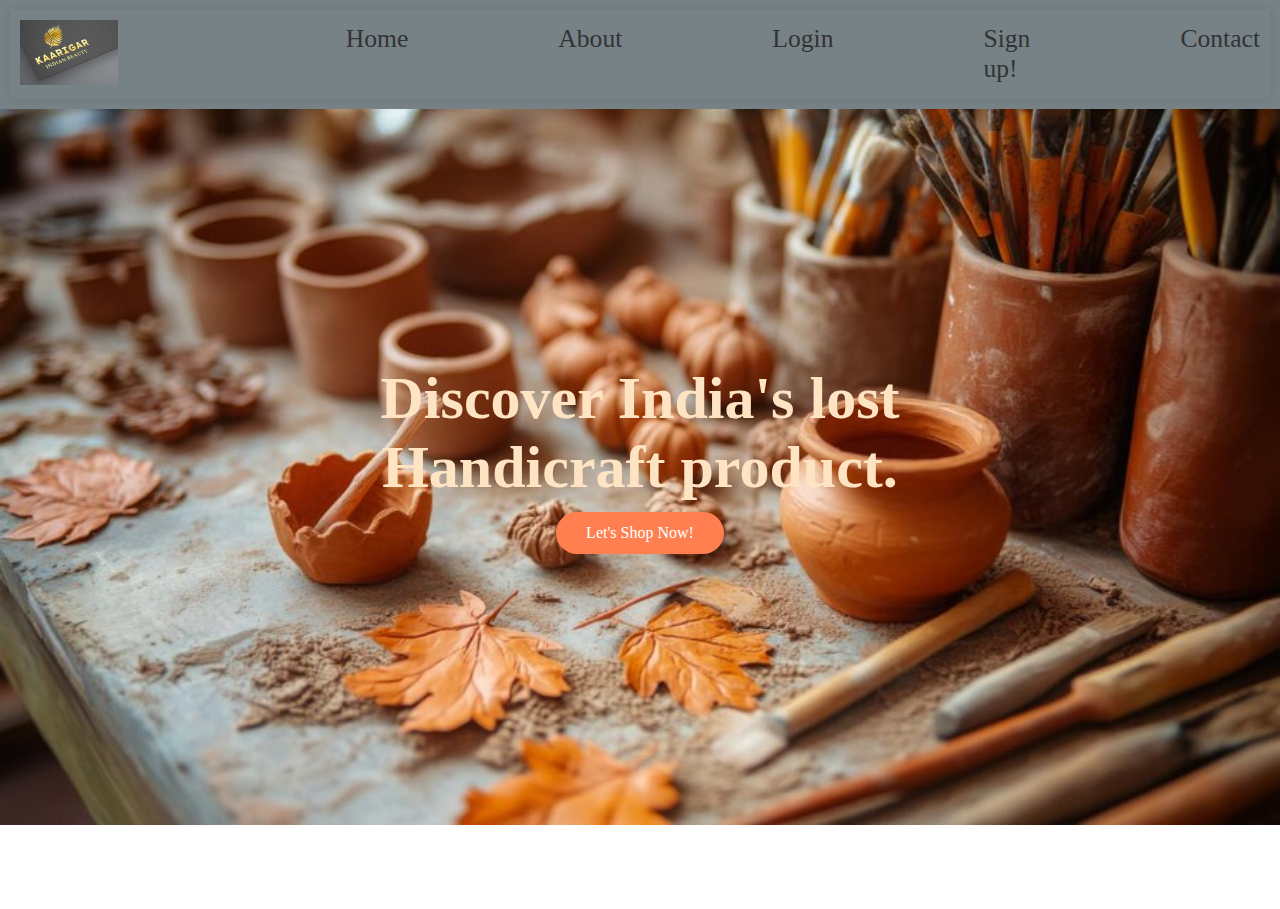
<file: index.html>
<!DOCTYPE html>
<html lang="en">
<head>
    <meta charset="UTF-8">
    <meta name="viewport" content="width=device-width, initial-scale=1.0">
    <title>Kaarigar</title>
    <link rel="stylesheet" href="style.css"/>
</head>
<body>
    <header>
        <header>
            <div class="logo">
                <a href="#"><img src="logo.jpg" alt="logo"></a>
            </div>
            <nav class="nav-menu">
                <ul>
                    <li ><a href="index.html">Home</a></li>
                    <li><a href="about.html">About</a></li>
                    <li><a href="login.html">Login</a></li>
                    <li><a href="signup.html">Sign up!</a></li>
                    <li><a href="contact.html">Contact</a></li>
                </ul>
            </nav>
        </header>
    </header>
    <main>
        <section class="hero">
            <div class="hero-image">
                <img src="rt40.jpg" alt="Hero image"/>
            </div>
            <div class="hero-content">
                <h1>Discover India's lost Handicraft product.</h1>
                <a href="letsshopnow.html" class="hero-button">Let's Shop Now!</a>
            </div>
        </section>
    </main>
</body>
</html>
</file>
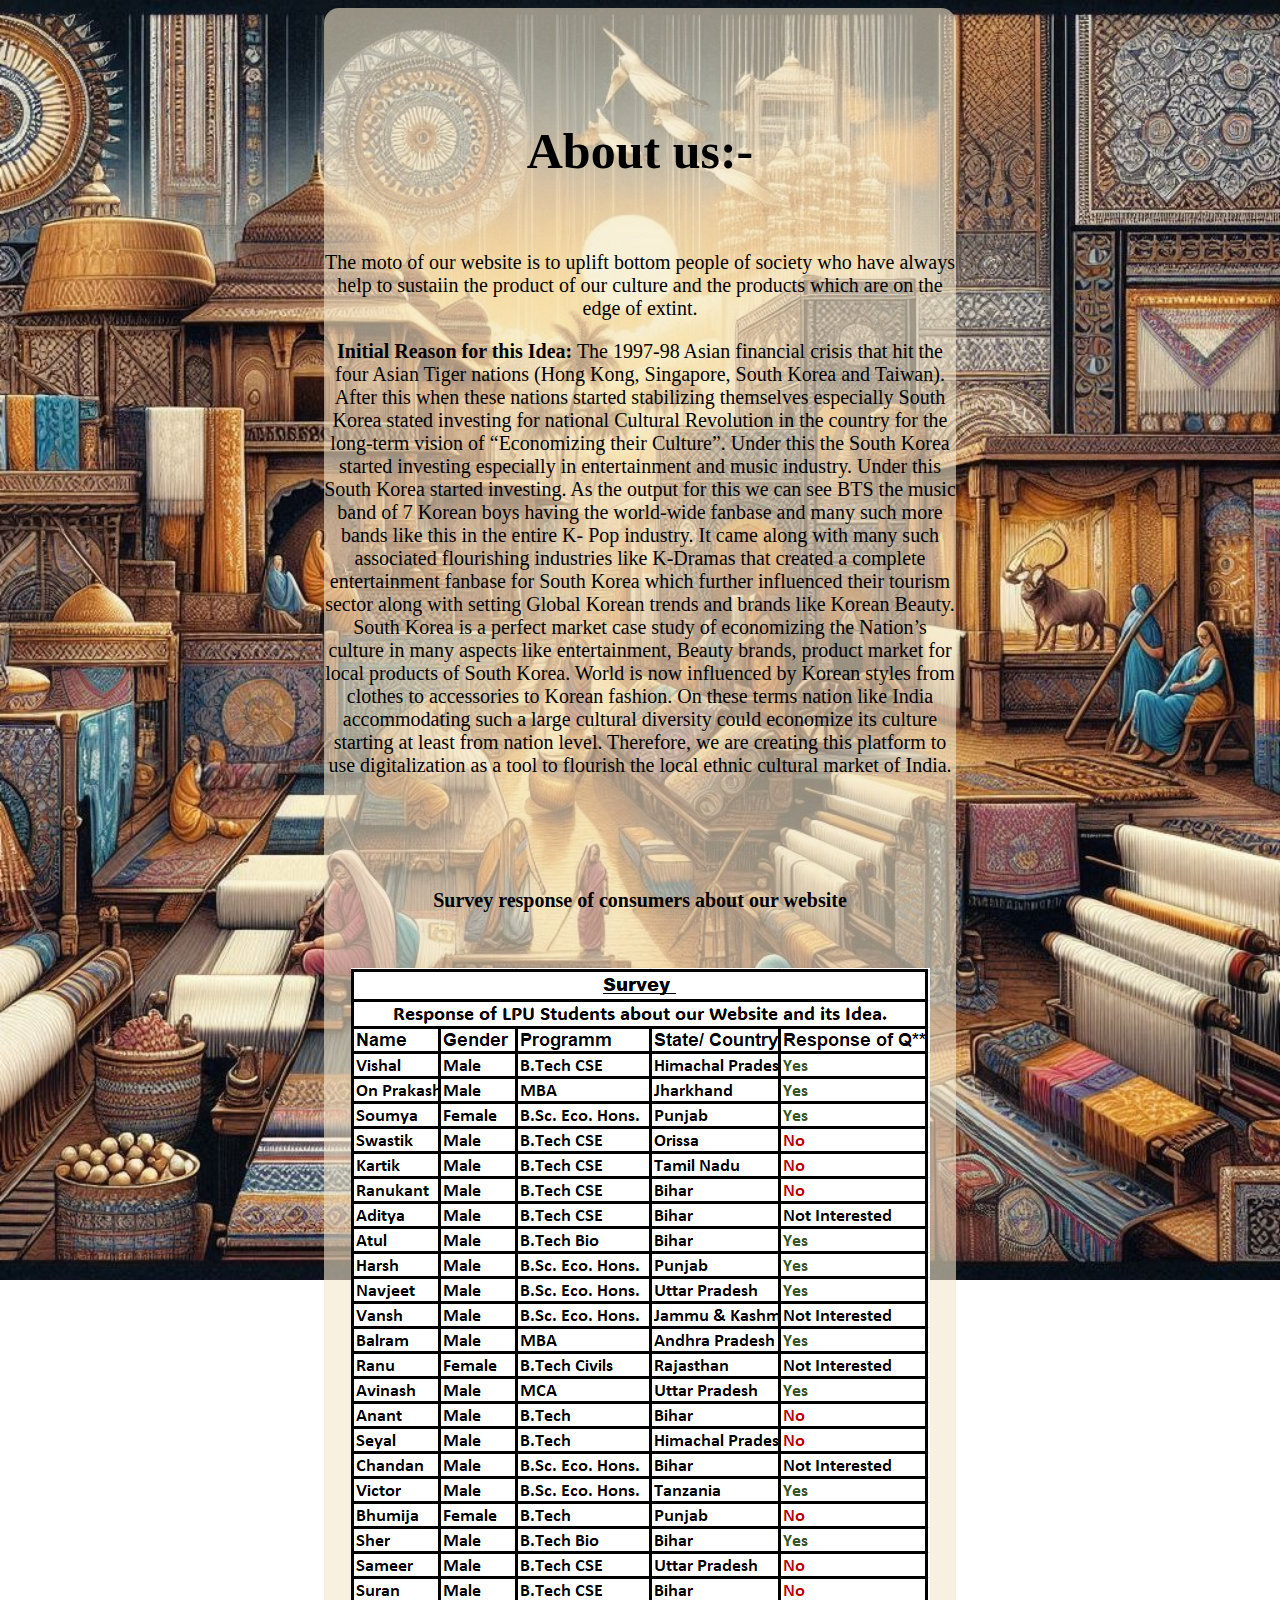
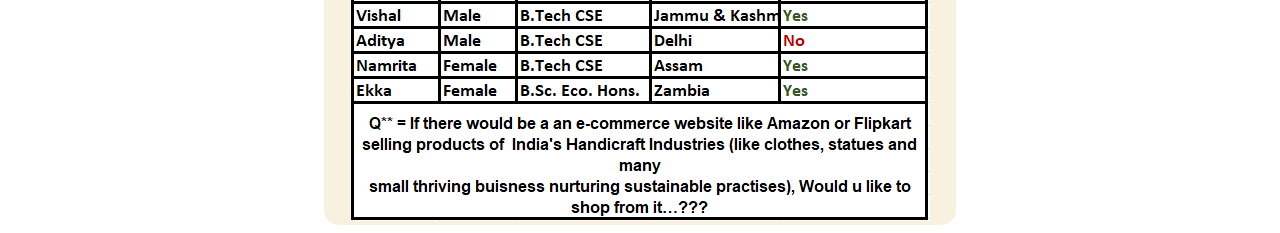
<file: about.html>
<!DOCTYPE html>
<html lang="en">
<head>
    <meta charset="UTF-8">
    <meta name="viewport" content="width=device-width, initial-scale=1.0">
    <div class="link"><a href="home.html"></a></div>
    <title>About Us!</title>
    <style>
        body{
            background-image: url(Designer\(10\).jpg);
            background-repeat: no-repeat;
            background-size: cover;
            background-attachment: fixed;
        }
        #maindiv{
            background-color: rgba(245,232,203,0.596);
            width: 50%;
            border-radius: 15px;
        }
        h1{
            text-align: center;
            font-size: 50px;
        }
        form{
            padding:40px;
            text-align: left;
        }
        
        textarea{
            width: 100px;
        }
        p{
            font-size: 20px;
        }
        #survey{
            text-align: center;
        }
    </style>
</head>
<body>
    <center>
        <div id="maindiv">
        <form name="my form"></form>
        <h1>About us:-</h1><br>
            
            <p>The moto of our website is to uplift bottom people of society who have always help 
                to sustaiin the product of our culture and the products which are on the edge of
                extint. 
            </p>
            <p><b>Initial Reason for this Idea:</b>
                The 1997-98 Asian financial crisis that hit the four Asian Tiger nations (Hong
                Kong, Singapore, South Korea and Taiwan). After this when these nations
                started stabilizing themselves especially South Korea stated investing for
                national Cultural Revolution in the country for the long-term vision of
                “Economizing their Culture”. Under this the South Korea started investing
                especially in entertainment and music industry. Under this South Korea started
                investing. As the output for this we can see BTS the music band of 7 Korean
                boys having the world-wide fanbase and many such more bands like this in the
                entire K- Pop industry. It came along with many such associated flourishing
                industries like K-Dramas that created a complete entertainment fanbase for
                South Korea which further influenced their tourism sector along with setting
                Global Korean trends and brands like Korean Beauty.
                 South Korea is a perfect market case study
                of economizing the Nation’s culture in many aspects like entertainment, Beauty
                brands, product market for local products of South Korea. World is now
                influenced by Korean styles from clothes to accessories to Korean fashion.
                 On these terms nation like India accommodating such a large
                cultural diversity could economize its culture starting at least from nation level.
                Therefore, we are creating this platform to use digitalization as a tool to
                flourish the local ethnic cultural market of India.
                </p><br><br><br><br>
            <p id="survey"><b>Survey response of consumers about our website</b></p><br><br>
            <img src="image.png" alt="survey">
            </div>
        </form>
    </center>
    </div>
</file>
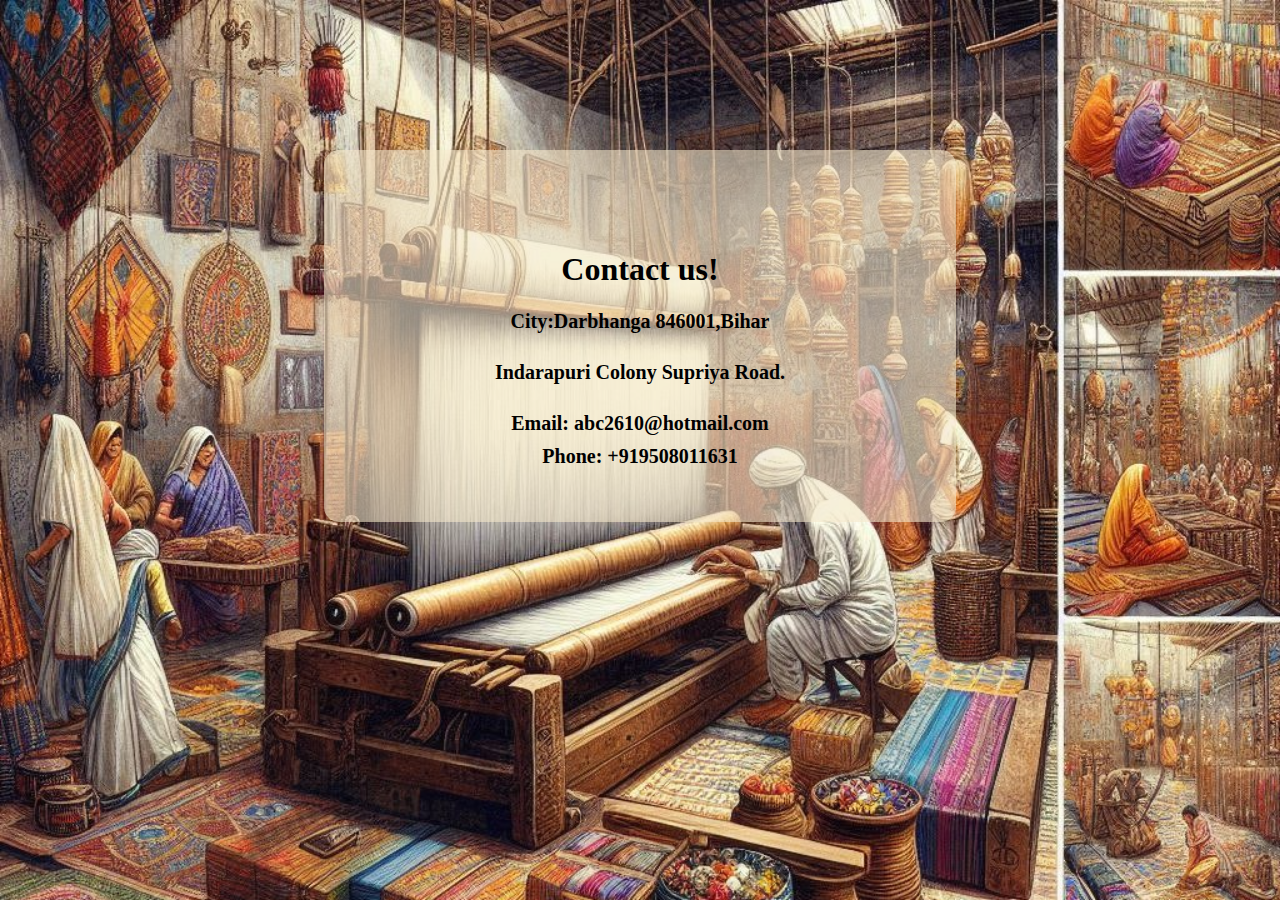
<file: contact.html>
<!DOCTYPE html>
<html lang="en">
<head>
    <meta charset="UTF-8">
    <meta name="viewport" content="width=device-width, initial-scale=1.0">
    <div class="link"><a href="home.html"></a></div>
    <title>Sign up!</title>
    <style>
        body{
            background-image: url(Designer\(11\).jpg);
            background-repeat: no-repeat;
            background-size: cover;
            background-attachment: fixed;
        }
        #maindiv{
            margin-top: 150px;
            background-color: rgba(245,232,203,0.596);
            width: 50%;
            border-radius: 15px;
        }
        h1{
            text-align: center;
        }
        form{
            padding:40px;
            text-align: left;
        }
        label{
            display: block;
            margin-top: 10px;
            font-size: 20px;
            font-weight: bold;
            color: black;
        }
        
       
        
        
    </style>
</head>
<body>
    <center>
        <div id="maindiv">
        <form name="my form"></form>
        <h1>Contact us!</h1>
            


            


            <label for="cities">City:Darbhanga 846001,Bihar</label>
            <br>


            <label for="address">Indarapuri Colony Supriya Road.</label>
            <br>


            
            <label for="email">Email: abc2610@hotmail.com </label>
           
            




            <label for ="phone">Phone:  +919508011631</label>
            <br><br><br>

           


           
           
        </form>
    </div>
</file>
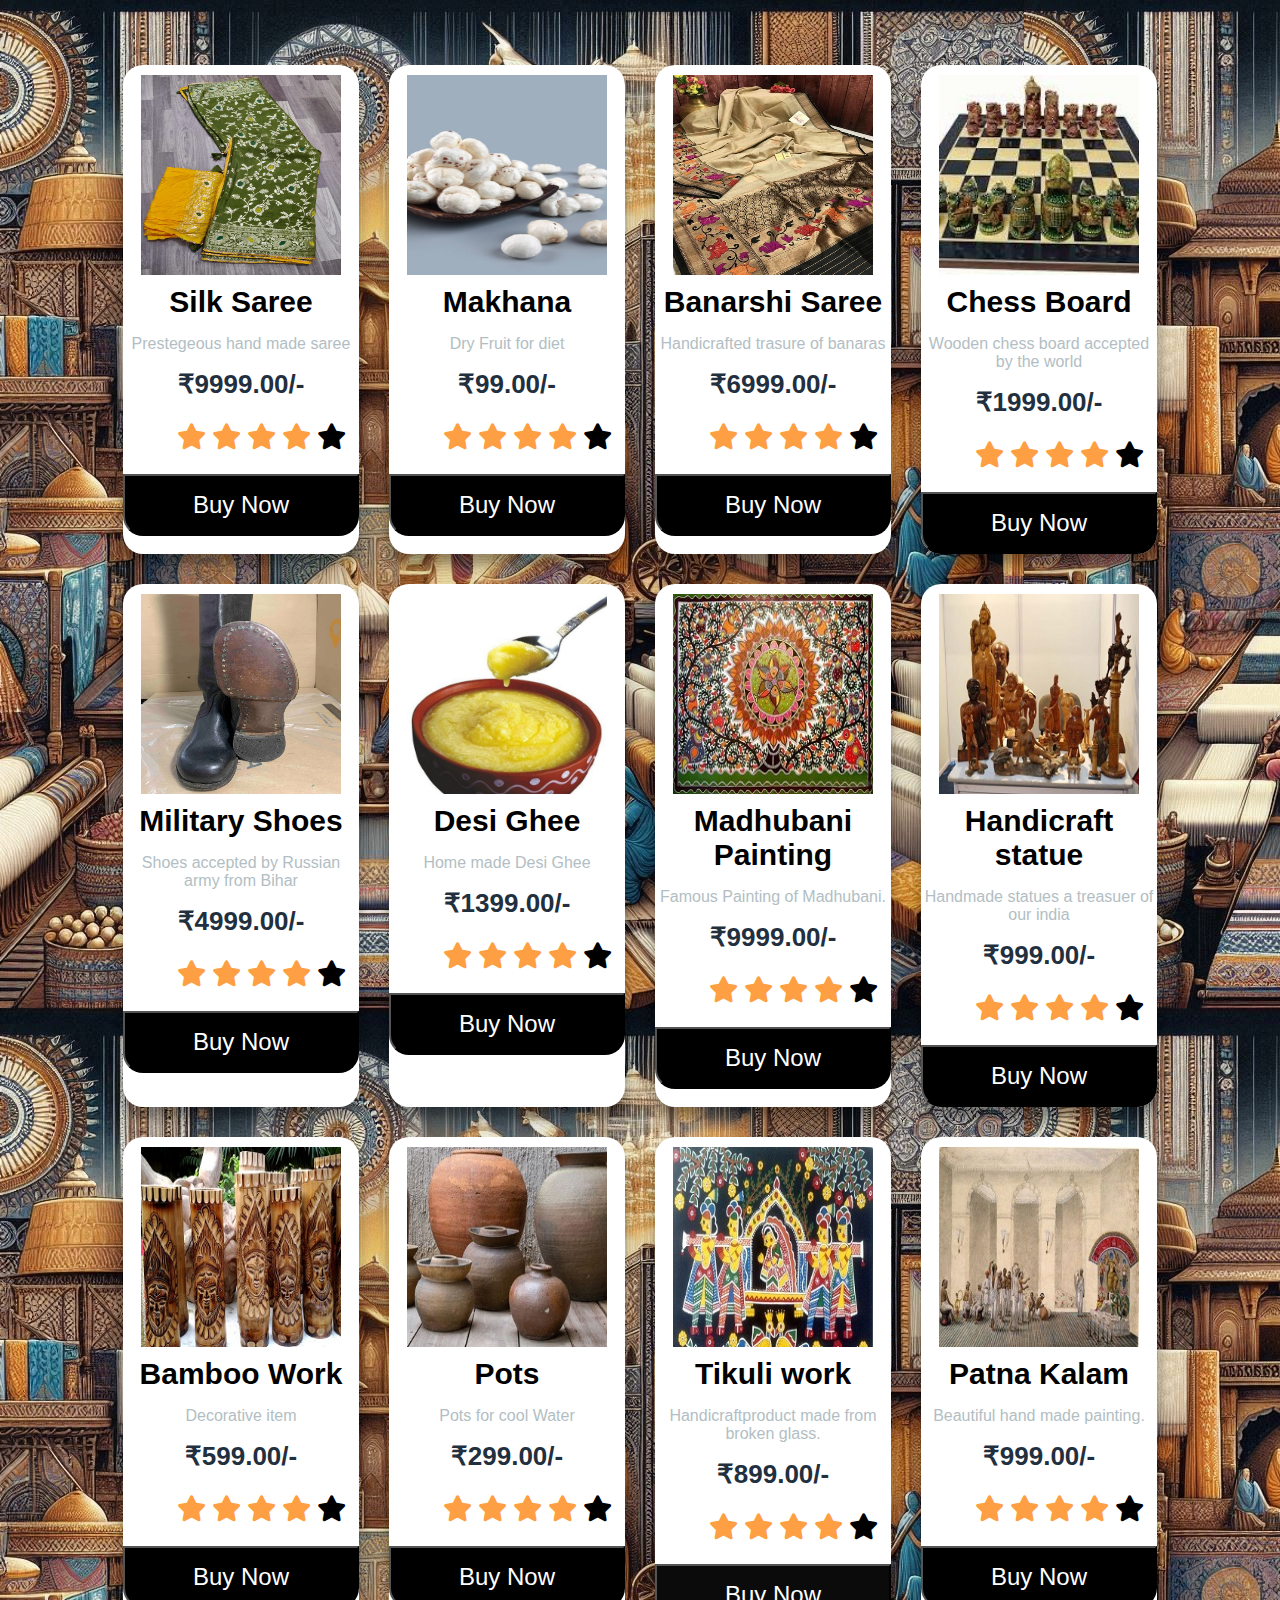
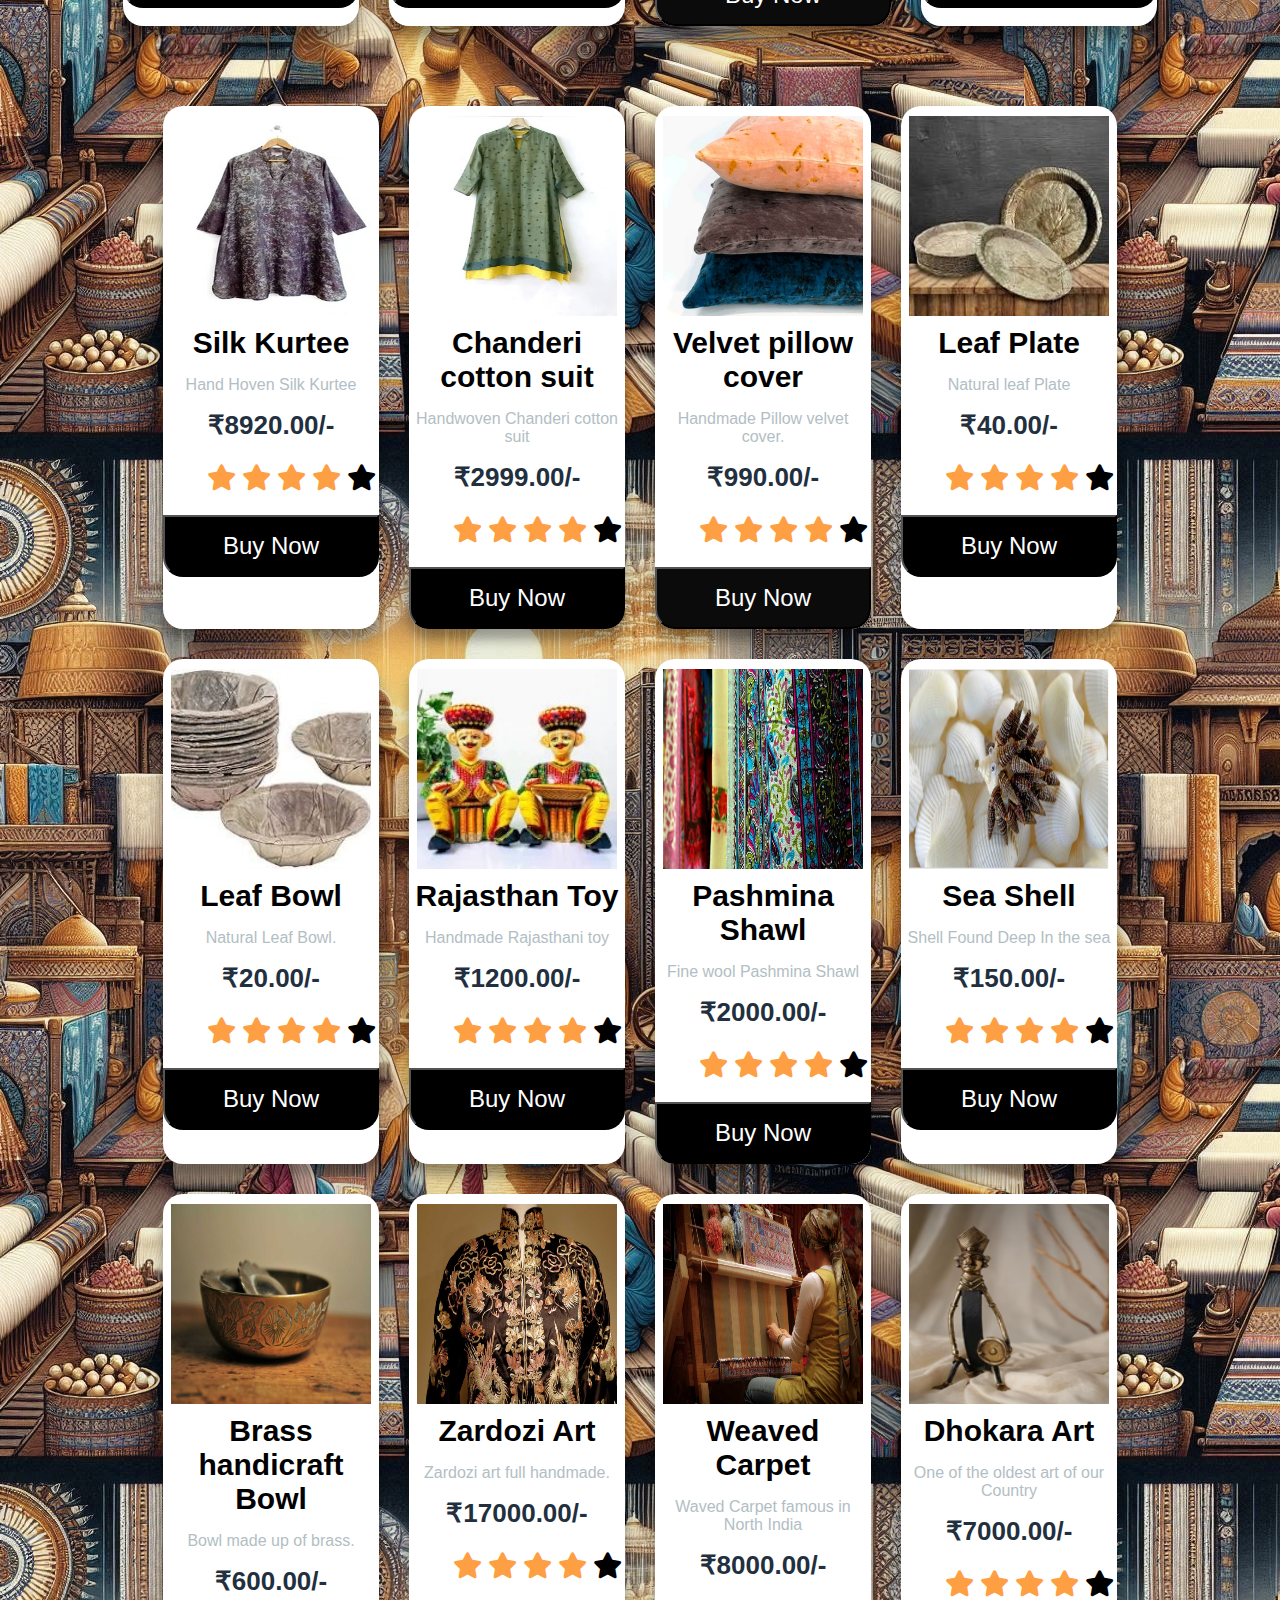
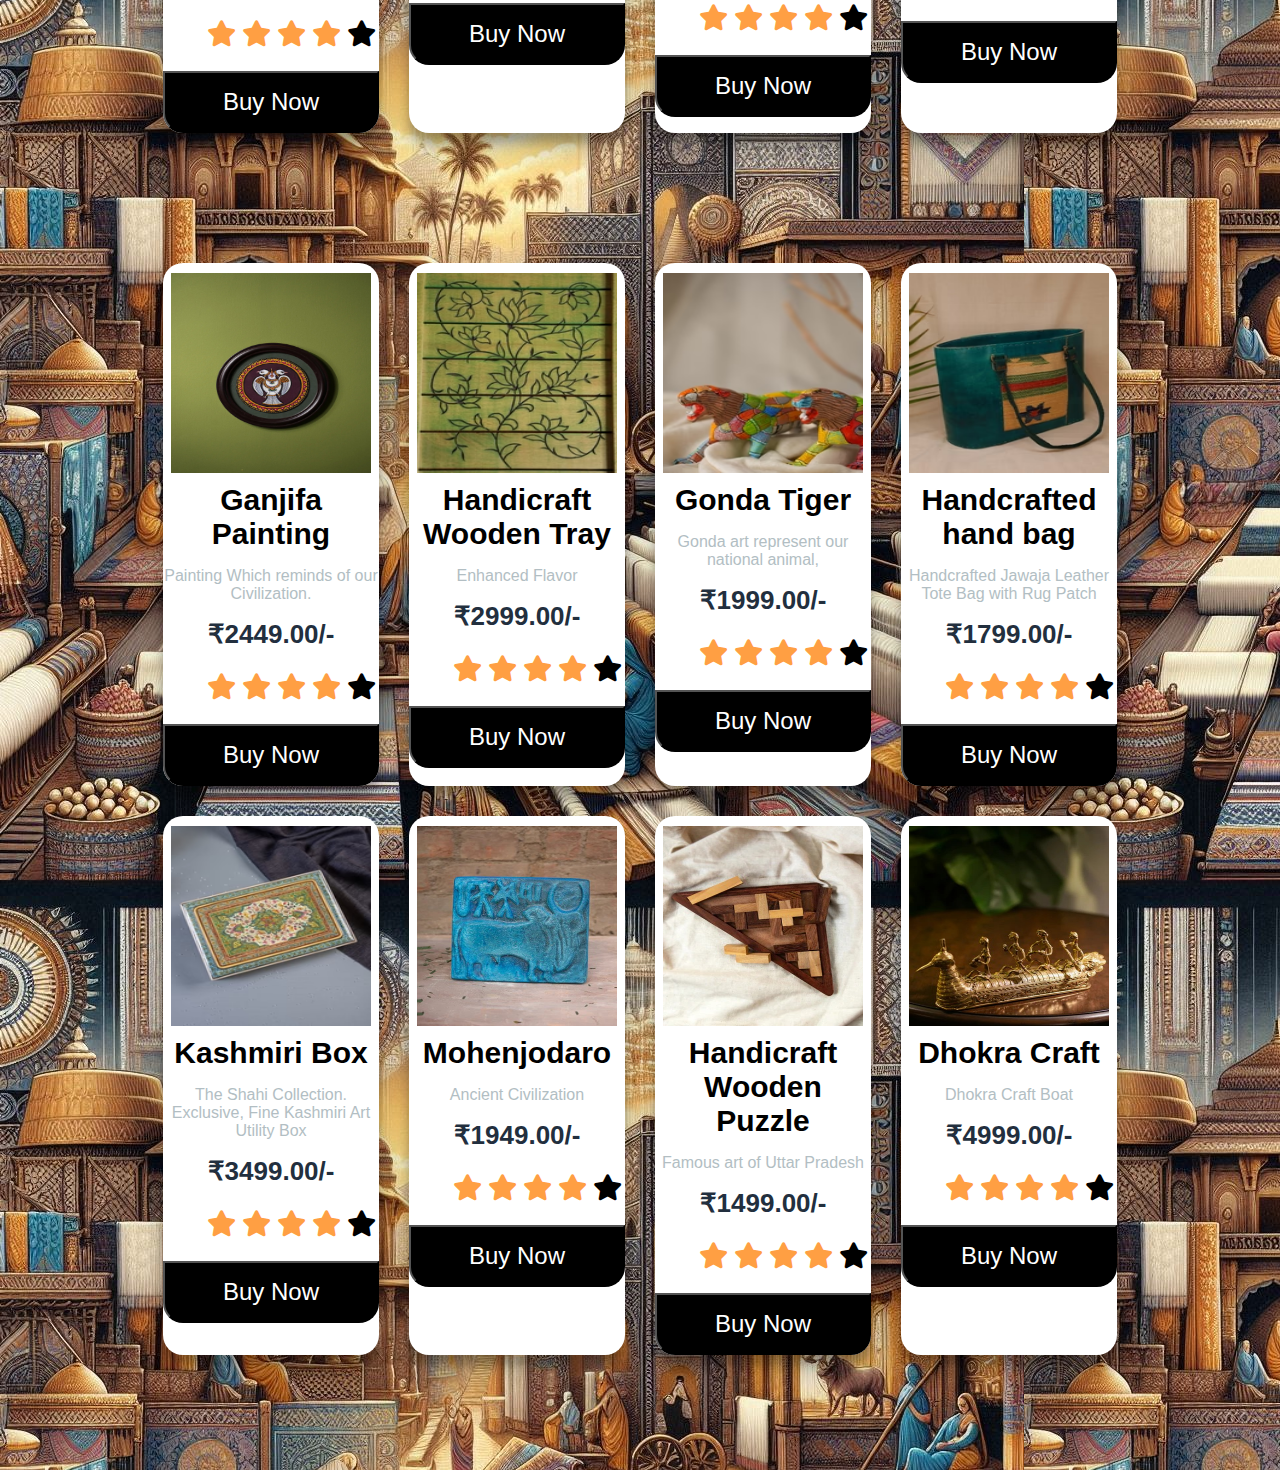
<file: letsshopnow.html>
<!DOCTYPE html>
<html lang="en">
<head>
    <meta charset="UTF-8">
    <meta name="viewport" content="width=device-width, initial-scale=1.0">
    <link rel="stylesheet" href="https://cdnjs.cloudflare.com/ajax/libs/font-awesome/6.6.0/css/all.min.css">
    <title>Product</title>

   
    <style>
        body{
    margin: 0;
    font-family: sans-serif;
    background: #f2f2f2;
}
h3{
    text-align: center;
    font-size: 30px;
    margin: 0;
    padding-top: 10px;
}
a{
    text-decoration: none;
}
.gallery{
    display: flex;
    flex-wrap: wrap;
    justify-content: center;
    margin: 50px;
}
.content{
    width: 20%;
    margin: 15px;
    box-sizing: border-box;
    float: left;
    text-align: center;
    border-radius: 20px;
    cursor: pointer;
    padding-top: 10px;
    box-shadow: 0 14px 28px rgba(0,0,0,0.25),
    0 10px 10px rgba(0,0,0,0.22);
    transition: .4s;
    background: white;
}
.content:hover{
    box-shadow: 0 3px 6px rgba(0,0,0,0.16),
    0 3px 6px rgba(0,0,0,0.23);
    transform: translate(0px, -8px);
}
img{
    width: 200px;
    height: 200px;
    text-align: center;
    margin: 0 auto;
    display: block;

}
p{
    text-align: center;
    color: #b2bec3;
    padding-top: 0 8px;
}
h6{
    font-size: 26px;
    text-align: center;
    color: #222f3e;
    margin: 0;
}
ul{
    list-style: none;
    display: flex;
    justify-content: center;
    align-items: center;
    padding-top: 0;
}
li{
    padding-top: 5px;   
}
.fa{
    font-size: 26px;
    transition: .4s;
    margin: 3px;
}
.checked{
    color: #ff9f43;
}
.fa:hover{
    transform: scale(1.3);
    transition: .6s;
}
button{
    text-align: center;
    font-size: 24px;
    color: #fff;
    width: 100%;
    padding: 15px;
    outline: none;
    cursor: pointer;
    margin-top: 5px;
    border-bottom-right-radius: 20px;
    border-bottom-left-radius: 20px;
}
body{
    background-image:url(Designer\(10\).jpg) ;
}
.buy-1{
    background: #000000;
}
.buy-2{
    background: #000000;
}
.buy-3{
    background: #0b0b0b;
}
.buy-4{
    background: #000000;
}
@media(max-width:1000px){
    .content{
        width: 45%;
    }
}
@media(max-width:750px){
    .content{
        width: 100%;
    }
}
    </style>
</head>
<body>
    <div class="gallery">

     <div class="content">
        <img src="silksaaree.jpg">
        <h3>Silk Saree</h3>
        <p>Prestegeous hand made saree</p>
        <h6>₹9999.00/-</h6>
        
        <ul>
            <li><i class="fa fa-star checked"></i></li>
            <li><i class="fa fa-star checked"></i></li>
            <li><i class="fa fa-star checked"></i></li>
            <li><i class="fa fa-star checked"></i></li>
            <li><i class="fa fa-star"></i></li>
        </ul>
        <button class="buy-1">Buy Now</button>
    </div>    
        
    <div class="content">
        <img src="makhana.jpg">
        <h3>Makhana</h3>
        <p>Dry Fruit for diet</p>
        <h6>₹99.00/-</h6>
        <ul>
            <li><i class="fa fa-star checked"></i></li>
            <li><i class="fa fa-star checked"></i></li>
            <li><i class="fa fa-star checked"></i></li>
            <li><i class="fa fa-star checked"></i></li>
            <li><i class="fa fa-star"></i></li>
        </ul>
        <button class="buy-2">Buy Now</button>
    </div> 
    <div class="content">
        <img src="banarashi.jpg">
        <h3>Banarshi Saree</h3>
        <p>Handicrafted trasure of banaras</p>
        <h6>₹6999.00/-</h6>
        <ul>
            <li><i class="fa fa-star checked"></i></li>
            <li><i class="fa fa-star checked"></i></li>
            <li><i class="fa fa-star checked"></i></li>
            <li><i class="fa fa-star checked"></i></li>
            <li><i class="fa fa-star"></i></li>
        </ul>
        <button class="buy-2">Buy Now</button>
    </div>   
    
    <div class="content">
        <img src="chess.jpg">
        <h3>Chess Board</h3>
        <p>Wooden chess board accepted by the world</p>
        <h6>₹1999.00/-</h6>
        <ul>
            <li><i class="fa fa-star checked"></i></li>
            <li><i class="fa fa-star checked"></i></li>
            <li><i class="fa fa-star checked"></i></li>
            <li><i class="fa fa-star checked"></i></li>
            <li><i class="fa fa-star"></i></li>
        </ul>
        <button class="buy-2">Buy Now</button>
    </div>   


    <div class="content">
        <img src="russianshoes.jpg">
        <h3>Military Shoes</h3>
        <p>Shoes accepted by Russian army from Bihar</p>
        <h6>₹4999.00/-</h6>
        <ul>
            <li><i class="fa fa-star checked"></i></li>
            <li><i class="fa fa-star checked"></i></li>
            <li><i class="fa fa-star checked"></i></li>
            <li><i class="fa fa-star checked"></i></li>
            <li><i class="fa fa-star"></i></li>
        </ul>
        <button class="buy-2">Buy Now</button>
    </div>   



    <div class="content">
        <img src="desighee.jpg">
        <h3>Desi Ghee</h3>
        <p>Home made Desi Ghee</p>
        <h6>₹1399.00/-</h6>
        <ul>
            <li><i class="fa fa-star checked"></i></li>
            <li><i class="fa fa-star checked"></i></li>
            <li><i class="fa fa-star checked"></i></li>
            <li><i class="fa fa-star checked"></i></li>
            <li><i class="fa fa-star"></i></li>
        </ul>
        <button class="buy-2">Buy Now</button>
    </div>   

    <div class="content">
        <img src="madhubani-art.jpg">
        <h3>Madhubani Painting</h3>
        <p>Famous Painting of Madhubani. </p>
        <h6>₹9999.00/-</h6>
        <ul>
            <li><i class="fa fa-star checked"></i></li>
            <li><i class="fa fa-star checked"></i></li>
            <li><i class="fa fa-star checked"></i></li>
            <li><i class="fa fa-star checked"></i></li>
            <li><i class="fa fa-star"></i></li>
        </ul>
        <button class="buy-2">Buy Now</button>
    </div>   


    <div class="content">
        <img src="wooden statue.jpg">
        <h3>Handicraft statue</h3>
        <p>Handmade statues a treasuer of our india</p>
        <h6>₹999.00/-</h6>
        <ul>
            <li><i class="fa fa-star checked"></i></li>
            <li><i class="fa fa-star checked"></i></li>
            <li><i class="fa fa-star checked"></i></li>
            <li><i class="fa fa-star checked"></i></li>
            <li><i class="fa fa-star"></i></li>
        </ul>
        <button class="buy-2">Buy Now</button>
    </div>   


    <div class="content">
        <img src="Bamboo_Crafts.jpg">
        <h3>Bamboo Work</h3>
        <p>Decorative item</p>
        <h6>₹599.00/-</h6>
        <ul>
            <li><i class="fa fa-star checked"></i></li>
            <li><i class="fa fa-star checked"></i></li>
            <li><i class="fa fa-star checked"></i></li>
            <li><i class="fa fa-star checked"></i></li>
            <li><i class="fa fa-star"></i></li>
        </ul>
        <button class="buy-2">Buy Now</button>
    </div>   


    <div class="content">
        <img src="pottery.jpg">
        <h3>Pots</h3>
        <p>Pots for cool Water</p>
       <h6>₹299.00/-</h6>
        <ul>
            <li><i class="fa fa-star checked"></i></li>
            <li><i class="fa fa-star checked"></i></li>
            <li><i class="fa fa-star checked"></i></li>
            <li><i class="fa fa-star checked"></i></li>
            <li><i class="fa fa-star"></i></li>
        </ul>
        <button class="buy-2">Buy Now</button>
    </div>   

    <div class="content">
        <img src="Tikuli-2.jpg">
        <h3>Tikuli work</h3>
        <p>Handicraftproduct made from broken glass.</p>
        <h6>₹899.00/-</h6>
        <ul>
            <li><i class="fa fa-star checked"></i></li>
            <li><i class="fa fa-star checked"></i></li>
            <li><i class="fa fa-star checked"></i></li>
            <li><i class="fa fa-star checked"></i></li>
            <li><i class="fa fa-star"></i></li>
        </ul>
        <button class="buy-3">Buy Now</button>
    </div>    
    <div class="content">
        <img src="patna-kalam.jpg">
        <h3>Patna Kalam</h3>
        <p>Beautiful hand made painting.</p>
        <h6>₹999.00/-</h6>
        <ul>
            <li><i class="fa fa-star checked"></i></li>
            <li><i class="fa fa-star checked"></i></li>
            <li><i class="fa fa-star checked"></i></li>
            <li><i class="fa fa-star checked"></i></li>
            <li><i class="fa fa-star"></i></li>
        </ul>
        <button class="buy-4">Buy Now</button>
    </div>  
    <div class="gallery">

        <div class="content">
           <img src="silkkurtee.jpg">
           <h3>Silk Kurtee</h3>
           <p>Hand Hoven Silk Kurtee</p>
           <h6>₹8920.00/-</h6>
           <ul>
               <li><i class="fa fa-star checked"></i></li>
               <li><i class="fa fa-star checked"></i></li>
               <li><i class="fa fa-star checked"></i></li>
               <li><i class="fa fa-star checked"></i></li>
               <li><i class="fa fa-star"></i></li>
           </ul>
           <button class="buy-1">Buy Now</button>
       </div>    
           
       <div class="content">
           <img src="chanderi.jpg">
           <h3>Chanderi cotton suit</h3>
           <p>Handwoven Chanderi cotton suit</p>
           <h6>₹2999.00/-</h6>
           <ul>
               <li><i class="fa fa-star checked"></i></li>
               <li><i class="fa fa-star checked"></i></li>
               <li><i class="fa fa-star checked"></i></li>
               <li><i class="fa fa-star checked"></i></li>
               <li><i class="fa fa-star"></i></li>
           </ul>
           <button class="buy-2">Buy Now</button>
       </div>   
       <div class="content">
           <img src="pillow.avif">
           <h3>Velvet pillow cover</h3>
           <p>Handmade Pillow velvet cover.</p>
           <h6>₹990.00/-</h6>
           <ul>
               <li><i class="fa fa-star checked"></i></li>
               <li><i class="fa fa-star checked"></i></li>
               <li><i class="fa fa-star checked"></i></li>
               <li><i class="fa fa-star checked"></i></li>
               <li><i class="fa fa-star"></i></li>
           </ul>
           <button class="buy-3">Buy Now</button>
       </div>    
       <div class="content">
           <img src="plate.jpg">
           <h3>Leaf Plate</h3>
           <p>Natural leaf Plate</p>
           <h6>₹40.00/-</h6>
           <ul>
               <li><i class="fa fa-star checked"></i></li>
               <li><i class="fa fa-star checked"></i></li>
               <li><i class="fa fa-star checked"></i></li>
               <li><i class="fa fa-star checked"></i></li>
               <li><i class="fa fa-star"></i></li>
           </ul>
           <button class="buy-4">Buy Now</button>
       </div>    
       <div class="content">
           <img src="bowl.jpg">
           <h3>Leaf Bowl</h3>
           <p>Natural Leaf Bowl.</p>
           <h6>₹20.00/-</h6>
           <ul>
               <li><i class="fa fa-star checked"></i></li>
               <li><i class="fa fa-star checked"></i></li>
               <li><i class="fa fa-star checked"></i></li>
               <li><i class="fa fa-star checked"></i></li>
               <li><i class="fa fa-star"></i></li>
           </ul>
           <button class="buy-4">Buy Now</button>
       </div>    
       <div class="content">
           <img src="rajasthan.jpg">
           <h3>Rajasthan Toy</h3>
           <p>Handmade Rajasthani toy</p>
           <h6>₹1200.00/-</h6>
           <ul>
               <li><i class="fa fa-star checked"></i></li>
               <li><i class="fa fa-star checked"></i></li>
               <li><i class="fa fa-star checked"></i></li>
               <li><i class="fa fa-star checked"></i></li>
               <li><i class="fa fa-star"></i></li>
           </ul>
           <button class="buy-4">Buy Now</button>
       </div>    
       <div class="content">
           <img src="pashmina.jpg">
           <h3>Pashmina Shawl</h3>
           <p>Fine wool Pashmina Shawl</p>
           <h6>₹2000.00/-</h6>
           <ul>
               <li><i class="fa fa-star checked"></i></li>
               <li><i class="fa fa-star checked"></i></li>
               <li><i class="fa fa-star checked"></i></li>
               <li><i class="fa fa-star checked"></i></li>
               <li><i class="fa fa-star"></i></li>
           </ul>
           <button class="buy-4">Buy Now</button>
       </div>    
       <div class="content">
           <img src="shell.jpg">
           <h3>Sea Shell</h3>
           <p>Shell Found Deep In the sea</p>
           <h6>₹150.00/-</h6>
           <ul>
               <li><i class="fa fa-star checked"></i></li>
               <li><i class="fa fa-star checked"></i></li>
               <li><i class="fa fa-star checked"></i></li>
               <li><i class="fa fa-star checked"></i></li>
               <li><i class="fa fa-star"></i></li>
           </ul>
           <button class="buy-4">Buy Now</button>
       </div>    
       <div class="content">
           <img src="brass.jpg">
           <h3>Brass handicraft Bowl</h3>
           <p>Bowl made up of brass.</p>
           <h6>₹600.00/-</h6>
           <ul>
               <li><i class="fa fa-star checked"></i></li>
               <li><i class="fa fa-star checked"></i></li>
               <li><i class="fa fa-star checked"></i></li>
               <li><i class="fa fa-star checked"></i></li>
               <li><i class="fa fa-star"></i></li>
           </ul>
           <button class="buy-4">Buy Now</button>
       </div>    
       <div class="content">
           <img src="zardozi.jpg">
           <h3>Zardozi Art</h3>
           <p>Zardozi art full handmade.</p>
           <h6>₹17000.00/-</h6>
           <ul>
               <li><i class="fa fa-star checked"></i></li>
               <li><i class="fa fa-star checked"></i></li>
               <li><i class="fa fa-star checked"></i></li>
               <li><i class="fa fa-star checked"></i></li>
               <li><i class="fa fa-star"></i></li>
           </ul>
           <button class="buy-4">Buy Now</button>
       </div>    
       <div class="content">
           <img src="carpet.jpg">
           <h3>Weaved Carpet</h3>
           <p>Waved Carpet famous in North India</p>
           <h6>₹8000.00/-</h6>
           <ul>
               <li><i class="fa fa-star checked"></i></li>
               <li><i class="fa fa-star checked"></i></li>
               <li><i class="fa fa-star checked"></i></li>
               <li><i class="fa fa-star checked"></i></li>
               <li><i class="fa fa-star"></i></li>
           </ul>
           <button class="buy-4">Buy Now</button>
       </div>    
       <div class="content">
           <img src="DHOKARA.avif">
           <h3>Dhokara Art</h3>
           <p>One of the oldest art of our Country</p>
           <h6>₹7000.00/-</h6>
           <ul>
               <li><i class="fa fa-star checked"></i></li>
               <li><i class="fa fa-star checked"></i></li>
               <li><i class="fa fa-star checked"></i></li>
               <li><i class="fa fa-star checked"></i></li>
               <li><i class="fa fa-star"></i></li>
           </ul>
           <button class="buy-4">Buy Now</button>
       </div>    
        
       </div>
       <div class="gallery">

        <div class="content">
           <img src="ganjifa.jpg">
           <h3>Ganjifa Painting</h3>
           <p>Painting Which reminds of our Civilization.</p>
           <h6>₹2449.00/-</h6>
           
           <ul>
               <li><i class="fa fa-star checked"></i></li>
               <li><i class="fa fa-star checked"></i></li>
               <li><i class="fa fa-star checked"></i></li>
               <li><i class="fa fa-star checked"></i></li>
               <li><i class="fa fa-star"></i></li>
           </ul>
           <button class="buy-1">Buy Now</button>
       </div>    
           
       <div class="content">
           <img src="woodentray.avif">
           <h3>Handicraft Wooden Tray</h3>
           <p>Enhanced Flavor</p>
           <h6>₹2999.00/-</h6>
           <ul>
               <li><i class="fa fa-star checked"></i></li>
               <li><i class="fa fa-star checked"></i></li>
               <li><i class="fa fa-star checked"></i></li>
               <li><i class="fa fa-star checked"></i></li>
               <li><i class="fa fa-star"></i></li>
           </ul>
           <button class="buy-2">Buy Now</button>
       </div> 
       <div class="content">
           <img src="gonda.avif">
           <h3>Gonda Tiger</h3>
           <p>Gonda art represent our national animal,</p>
           <h6>₹1999.00/-</h6>
           <ul>
               <li><i class="fa fa-star checked"></i></li>
               <li><i class="fa fa-star checked"></i></li>
               <li><i class="fa fa-star checked"></i></li>
               <li><i class="fa fa-star checked"></i></li>
               <li><i class="fa fa-star"></i></li>
           </ul>
           <button class="buy-2">Buy Now</button>
       </div>   
       
       <div class="content">
           <img src="bag.avif">
           <h3>Handcrafted hand bag</h3>
           <p>Handcrafted Jawaja Leather Tote Bag with Rug Patch </p>
           <h6>₹1799.00/-</h6>
           <ul>
               <li><i class="fa fa-star checked"></i></li>
               <li><i class="fa fa-star checked"></i></li>
               <li><i class="fa fa-star checked"></i></li>
               <li><i class="fa fa-star checked"></i></li>
               <li><i class="fa fa-star"></i></li>
           </ul>
           <button class="buy-2">Buy Now</button>
       </div>   
   
   
       <div class="content">
           <img src="box.avif">
           <h3>Kashmiri Box</h3>
           <p>The Shahi Collection. Exclusive, Fine Kashmiri Art Utility Box</p>
           <h6>₹3499.00/-</h6>
           <ul>
               <li><i class="fa fa-star checked"></i></li>
               <li><i class="fa fa-star checked"></i></li>
               <li><i class="fa fa-star checked"></i></li>
               <li><i class="fa fa-star checked"></i></li>
               <li><i class="fa fa-star"></i></li>
           </ul>
           <button class="buy-2">Buy Now</button>
       </div>   
   
   
   
       <div class="content">
           <img src="bull.jpg">
           <h3>Mohenjodaro</h3>
           <p>Ancient Civilization</p>
           <h6>₹1949.00/-</h6>
           <ul>
               <li><i class="fa fa-star checked"></i></li>
               <li><i class="fa fa-star checked"></i></li>
               <li><i class="fa fa-star checked"></i></li>
               <li><i class="fa fa-star checked"></i></li>
               <li><i class="fa fa-star"></i></li>
           </ul>
           <button class="buy-2">Buy Now</button>
       </div>   
   
       <div class="content">
           <img src="puzzle.jpg">
           <h3>Handicraft Wooden Puzzle</h3>
           <p>Famous art of Uttar Pradesh</p>
           <h6>₹1499.00/-</h6>
           <ul>
               <li><i class="fa fa-star checked"></i></li>
               <li><i class="fa fa-star checked"></i></li>
               <li><i class="fa fa-star checked"></i></li>
               <li><i class="fa fa-star checked"></i></li>
               <li><i class="fa fa-star"></i></li>
           </ul>
           <button class="buy-2">Buy Now</button>
       </div>   
   
   
       <div class="content">
           <img src="boat.jpg">
           <h3>Dhokra Craft</h3>
           <p>Dhokra Craft Boat</p>
           <h6>₹4999.00/-</h6>
           <ul>
               <li><i class="fa fa-star checked"></i></li>
               <li><i class="fa fa-star checked"></i></li>
               <li><i class="fa fa-star checked"></i></li>
               <li><i class="fa fa-star checked"></i></li>
               <li><i class="fa fa-star"></i></li>
           </ul>
           <button class="buy-2">Buy Now</button>
       </div>        
       </div> 
</body>
</html>
</file>
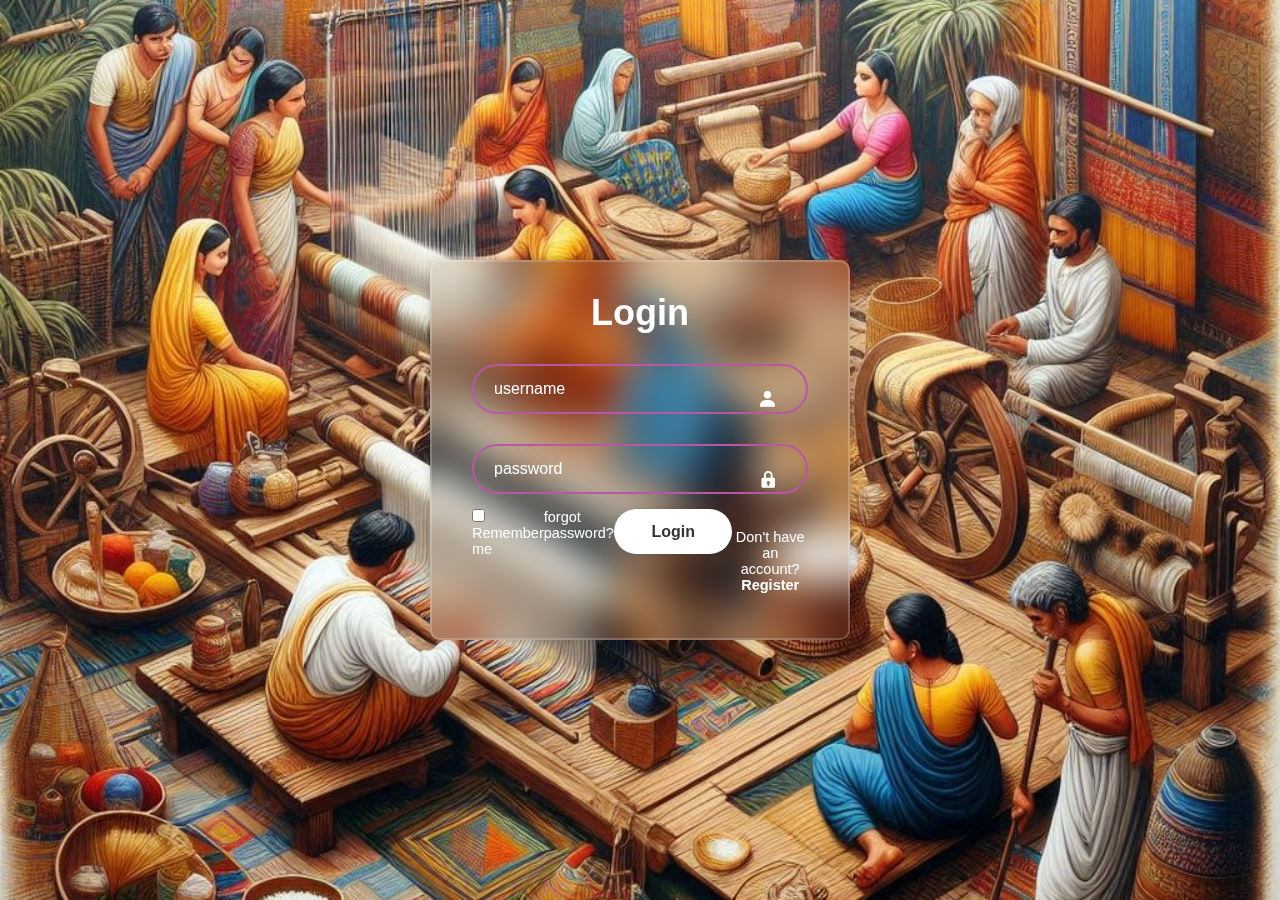
<file: login.html>
<!DOCTYPE html>
<html lang="en">
<head>
    <meta charset="UTF-8">
    <meta name="viewport" content="width=device-width, initial-scale=1.0">

    <title>Log In </title>
    <style>
        *{
    margin: 0;
    padding: 0;
    box-sizing: border-box;
    font-family: Arial, Helvetica, sans-serif;
    
}
body{
    display:flex;
    justify-content: center;
    align-items:center;
    min-height :100vh;
    background:url(Designer\(12\).jpg) no-repeat;
    background-size: cover;
    background-position: center;

}
.wrapper{
    width: 420px;
    background: transparent;
    border: 2px solid rgba(255, 255, 255, .2);
    backdrop-filter: blur(20px);
    box-shadow: 0 0 10px rgba(0,0,0,0.2);
    color:#fff;
    border-radius: 10px;
    padding: 30px 40px;
}
.wrapper h1{
    font-size: 36px;
    text-align: center;
}
.wrapper .input-box{
    position: relative;
    width: 100%;
    height: 50px;
    margin: 30px 0;
    
}
.input-box input{
    width: 100%;
    height: 100%;
    background: transparent;
    border: none;
    outline: none;
    border: 2px solid rgb(184, 88, 165);
    border-radius: 40px;
    font-size: 16px;
    color: #fff;
    padding: 20px 45px 20px 20px;
    
}
.input-box input::placeholder{
    color: #fff;
}
.input-box i{
    position: absolute;
    top: 50%;
    right: 20px;
    transform: translate(-50%);
    font-size: 20px;
   
}
.wrapper .remember-forgot{
    display: flex;
    justify-content: space-between;
    font-size: 14.5px;
    margin: -15px 0 15px;
   
}
.remember-forgot label input{
    accent-color:#fff ;
    margin-right: 3px;

}

.remember-forgot a{
    color: #fff;
    text-decoration: none;
}

.remember-forgot a:hover{
    text-decoration: underline;
}
.wrapper .btn{
    width: 100%;
    height: 45px;
    background: #fff;
    border: none;
    outline: none;
    border-radius: 40px;
    box-shadow:0 0 10px rgba(0, 0,0, .1) ;
    cursor: pointer;
    color: #333;
    font-weight: 600;
    font-size: 16px;

}
.wrapper .register-link{
    font-size: 14.5px;
    text-align: center;
    margin-top: 20px;
}
.register-link p a{
    color: #fff;
    text-decoration: none;
    font-weight: 600;
}
.register-link p a :hover{
    text-decoration: underline;
}

    </style>
    <link href='https://unpkg.com/boxicons@2.1.4/css/boxicons.min.css' rel='stylesheet'>
    <div class="link"><a href="home.html"></a></div>
</head>
<body>
    <div class="wrapper">
        <form action="">
            <h1>Login</h1>
            <div class="input-box">
                <input type="text" placeholder="username" required>
                <i class='bx bxs-user'></i>
                
            </div>
            <div class="input-box">
                <input type="password" placeholder="password" required>
                <i class='bx bxs-lock'></i>

            </div>

            <div class="remember-forgot">
                <label><input type="checkbox">Remember me</label>

                <a href="#">forgot password?</a>
                <br>
                <button type="submit" class="btn" >Login</button>

                <div class="register-link">
                    <p>Don't have an account? <a href="#">Register</a></p>
                </div>
            </div>
        </form>
    </div>
    <script>
        document.getElementById('login-form').addEventListener('submit', function(event) {
            event.preventDefault(); // Prevents the default form submission behavior
    
            const username = document.getElementById('username').value.trim();
            const password = document.getElementById('password').value.trim();
    
            if (!username) {
                alert('Please enter your username.');
                return;
            }
    
            if (!password) {
                alert('Please enter your password.');
                return;
            }
    
            // Simulated success message
            alert('Login successful!');
            document.getElementById('login-form').reset(); // Clear the form
        });
    </script>
</body>
</html>
</file>
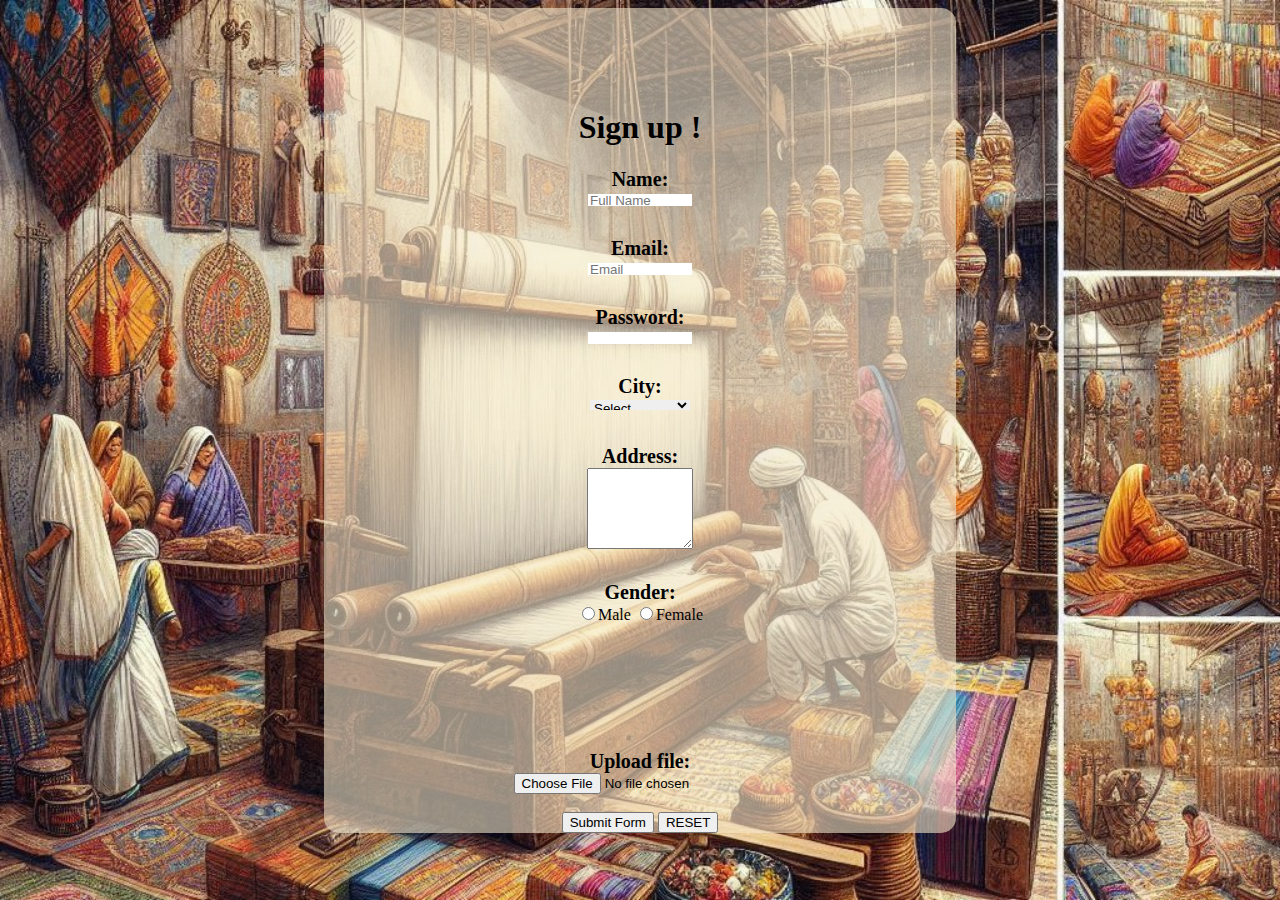
<file: signup.html>
<!DOCTYPE html>
<html lang="en">
<head>
    <meta charset="UTF-8">
    <meta name="viewport" content="width=device-width, initial-scale=1.0">
    <div class="link"><a href="home.html"></a></div>
    <title>Sign up!</title>
    <style>
        body{
            background-image: url(Designer\(11\).jpg);
            background-repeat: no-repeat;
            background-size: cover;
            background-attachment: fixed;
        }
        #maindiv{
            background-color: rgba(245,232,203,0.596);
            width: 50%;
            border-radius: 15px;
        }
        h1{
            text-align: center;
        }
        form{
            padding:40px;
            text-align: left;
        }
        label{
            display: block;
            margin-top: 10px;
            font-size: 20px;
            font-weight: bold;
            color: black;
        }
        input[type="text"],input[type="email"],input[type="password"],select{
            width: 100px;
            height: 10px;
            margin: 2px;
            border: none;
        }
        textarea{
            width: 100px;
        }
        input[type="submit"] input[type="reset"]{
            background-color: red;
            color: white;
            font-weight: bold;
            padding: 10px;
            border-radius: 10px;
        }
        input[type="submit"]:hover{
            background-color: rgb(102,6,6);
            transform: scale(1.05);
            cursor:pointer
        }
    </style>
</head>
<body>
    <center>
        <div id="maindiv">
        <form name="my form"></form>
        <h1>Sign up !</h1>
            <label for ="name"> Name:</label>
            <input type="text" name="name"
            <span class="error" id="name" placeholder="Full Name"></span>
            <br><br>


            <label for="email">Email: </label>
            <input type="email" name="email"
            id="email" placeholder="Email">
            <br><br>


            <label for="password">Password: </label>
            <input type="password" name="password"
            id="password" >
            <br><br>


            <label for="cities">City:</label>
            <select name="cities" id="cities">
                <option value="Select">Select</option>
                <option value="Noida">Noida</option>
                <option value="Delhi">Delhi</option>
                <option value="Mohali">Mohali</option>
            </select>
            <br><br>


            <label for="address">Address:</label>
            <textarea name="address" id="address" cols="20" rows="5"></textarea>
            <br><br>


            <label for = "gender">Gender:</label>
            <input type="radio" name="gender" value="male" id="male">Male
            <input type="radio" name="gender" value="female" id="female">Female

            <div>
                <form action=""></form>
                    <br><br>
                    <label for="upload">Upload file: </label>
                    <input type="file" value="Choose File">
                    <br><br>
                    <input type="submit" value="Submit Form">
                    <input type="reset" value="RESET">
                </form>
            </div>
        </form>
    </div>
</file>
<file: style.css>
*{
    margin: 0;
    padding: 0;
}
header{
    display: flex;
    padding: 10px;
    background-color: #fff;
    box-shadow: 0 0 10px rgba(0,0,0,0.1);
    align-items: center;
    background-color: rgb(119, 130, 135);
}
.logo img{
    max-width: 30%;
}
.nav-menu ul{
    display: flex;
}
.nav-menu li{
    list-style: none;
    margin-right: 150px;
}
.nav-menu li:last-child{
    margin-right: 0;
}
.nav-menu a{
    text-decoration: none;
    font-family: cursive;
    font-size: 1.6rem;
    color: #333;
    transition: all ease 0.3s;
}
.nav-menu a:hover{
    color: #ff7f50;
}
.hero{
    height: 800px;
    overflow: hidden;
    position: relative;
}
.hero-image img{
    position: absolute;
    top: 0;
    left: 0;
    width: 100%;
}
.hero-content{
    position:absolute;
    top: 20%;
    left: 50%;
    transform: translate(-50%,50%);
    text-align: center;
    color:solid black;
}
.hero-content h1{
    font-size: 60px;
    color: bisque;
    margin-bottom: 10px;
}
.hero-button{
    display: inline-block;
    text-decoration: none;
    color: #fff;
    background-color: #ff7f50;
    padding: 12px 30px;
    border-radius: 50px;
    transition: all ease 0.3s;
}
.copyright{
    text-align: center;
}
</file>
